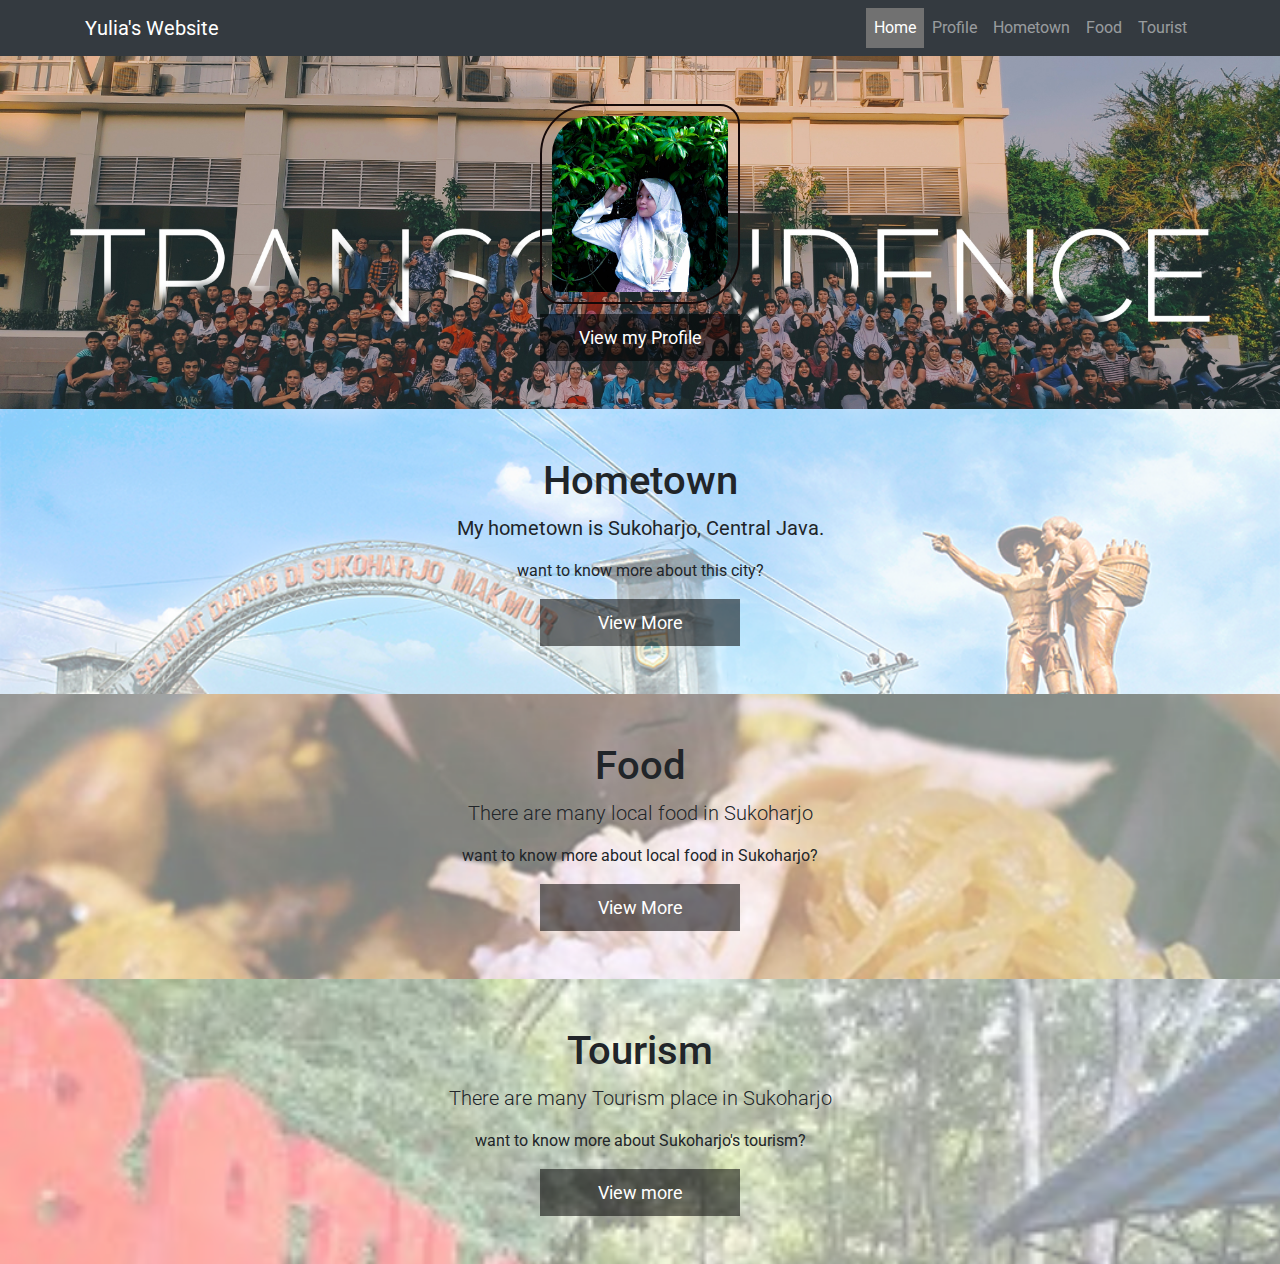
<file: index.html>
<!DOCTYPE html>
<html>
   <head>
		<meta charset="utf-8">
		<meta name="viewport" content="width=device-width, initial-scale=1.0">
		<title>Home Page</title>
		<link rel="stylesheet" href="style.css">
		<link rel="stylesheet" href="https://stackpath.bootstrapcdn.com/bootstrap/4.3.1/css/bootstrap.min.css" integrity="sha384-ggOyR0iXCbMQv3Xipma34MD+dH/1fQ784/j6cY/iJTQUOhcWr7x9JvoRxT2MZw1T" crossorigin="anonymous">  
		<script src="https://code.jquery.com/jquery-3.3.1.slim.min.js" integrity="sha384-q8i/X+965DzO0rT7abK41JStQIAqVgRVzpbzo5smXKp4YfRvH+8abtTE1Pi6jizo" crossorigin="anonymous"></script>
		<script src="https://cdnjs.cloudflare.com/ajax/libs/popper.js/1.14.7/umd/popper.min.js" integrity="sha384-UO2eT0CpHqdSJQ6hJty5KVphtPhzWj9WO1clHTMGa3JDZwrnQq4sF86dIHNDz0W1" crossorigin="anonymous"></script>
		<script src="https://stackpath.bootstrapcdn.com/bootstrap/4.3.1/js/bootstrap.min.js" integrity="sha384-JjSmVgyd0p3pXB1rRibZUAYoIIy6OrQ6VrjIEaFf/nJGzIxFDsf4x0xIM+B07jRM" crossorigin="anonymous"></script>      
		<link href="https://fonts.googleapis.com/css?family=Open+Sans|Roboto" rel="stylesheet">
   </head>
   <body>
		<nav class="navbar navbar-expand-lg navbar-dark bg-dark fixed-top">
			<div class="container">
				<a class="navbar-brand" href="index.html">Yulia's Website</a>
				<button class="navbar-toggler" type="button" data-toggle="collapse" data-target="#navbarResponsive" 
					aria-controls="navbarResponsive" aria-expanded="false" aria-label="Toggle navigation">
					<span class="navbar-toggler-icon"></span>
				</button>
				<div class="collapse navbar-collapse" id="navbarResponsive">
					<ul class="navbar-nav ml-auto">
						<li class="nav-item active">
							<a class="nav-link" href="index.html">Home</a>
						</li>
						<li class="nav-item">
							<a class="nav-link" href="profile.html">Profile</a>
						</li>
						<li class="nav-item">
							<a class="nav-link" href="hometown.html">Hometown</a>
						</li>
						<li class="nav-item">
							<a class="nav-link" href="food.html">Food</a>
						</li>
						<li class="nav-item">
							<a class="nav-link" href="tourist.html">Tourist</a>
						</li>
					</ul>
				</div>
			</div>
		</nav>
		
		<header class="py-5 bg-image-full" style="background-image: url('assets/4.jpg');">
			<img id="radius" class="img-fluid d-block mx-auto" style="max-width:200px;"src="assets/3.jpg" alt="">
			<div class="wrapper" style="margin-top: 10px;">
				<button class="myBtn" onclick="window.location.href='profile.html'">View my Profile</button>
			</div>
		</header>
		
		<!-- Content section -->
		<section class="py-5 wrapper" style="background-image: url('assets/5.png'); background-size: cover; ">
			<div class="container">
				<h1>Hometown</h1>
				<p class="lead"><b> My hometown is Sukoharjo, Central Java. </b> </p>
				<p>want to know more about this city?</p>
			</div>
			<div  style="margin-top: 10px;">
				<button class="myBtn" onclick="window.location.href='hometown.html'">View More</button>
			</div>
		</section>
		
		<!-- Content section -->
		<section class="py-5 wrapper" style="background-image: url('assets/7.png'); background-size: cover; ">
			<div class="container">
				<h1>Food</h1>
				<p class="lead">There are many local food in Sukoharjo </p>
				<p>want to know more about local food in Sukoharjo?</p>
			</div>
			<div  style="margin-top: 10px;">
				<button class="myBtn" onclick="window.location.href='food.html'">View More</button>
			</div>
		</section>

		<!-- Content section -->
		<section class="py-5 wrapper" style="background-image: url('assets/6.png'); background-size: cover;">
			<div class="container">
				<h1>Tourism</h1>
				<p class="lead">There are many Tourism place in Sukoharjo  </p>
				<p>want to know more about Sukoharjo's tourism?</p>
			</div>
			<div  style="margin-top: 10px;">
				<button class="myBtn" onclick="window.location.href='tourist.html'">View more</button>
			</div>
		</section>
	</body>

</html>
</file>
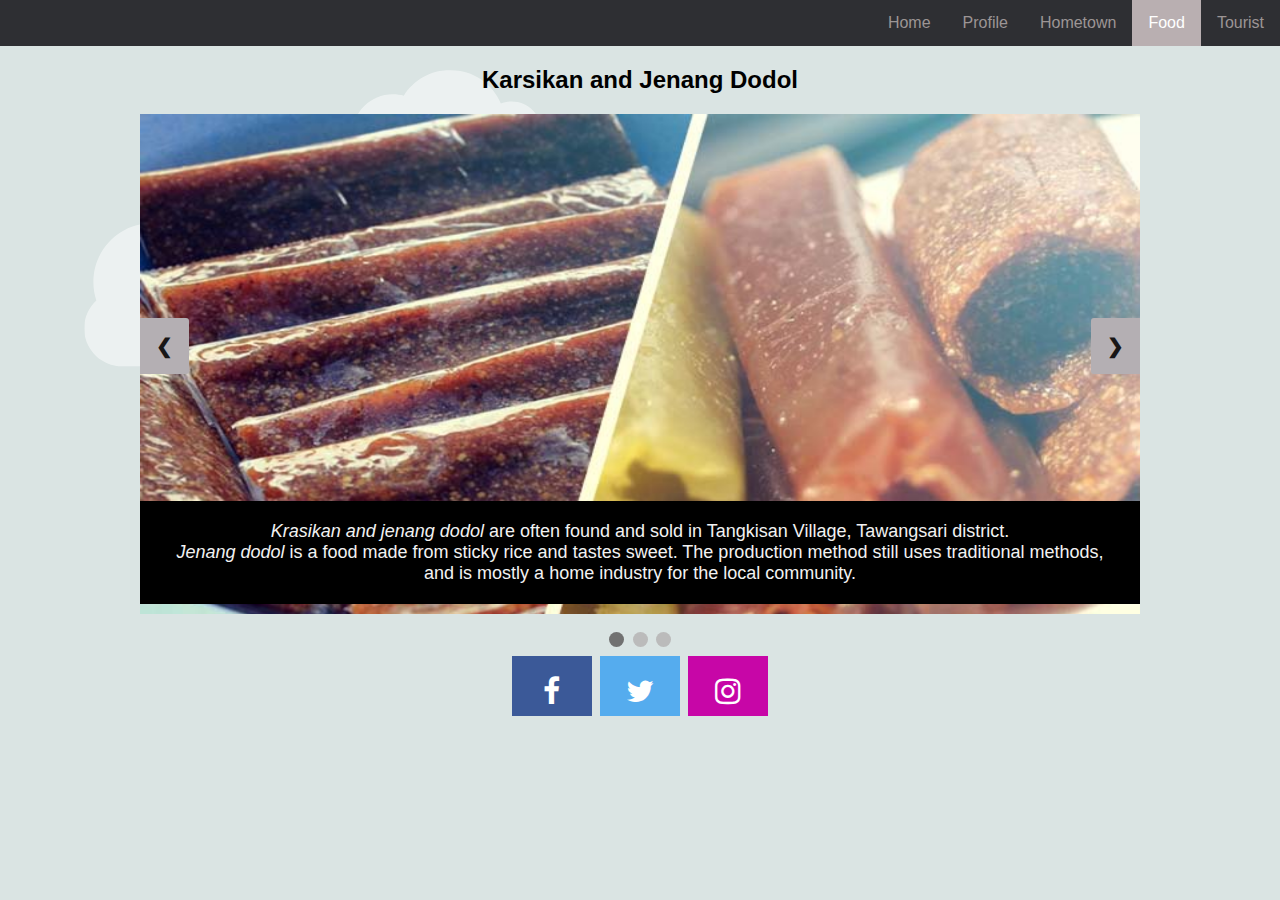
<file: food.html>
<!DOCTYPE html>
<html>
	<head>
		<title>Food</title>
		<link rel="stylesheet" href="https://cdnjs.cloudflare.com/ajax/libs/font-awesome/4.7.0/css/font-awesome.min.css">
		<link rel="stylesheet" href="style2.css">
	</head>
	<body>

		<ul>
			<li><a href="tourist.html">Tourist</a></li>
			<li><a class="active" href="food.html">Food</a></li>
			<li><a href="hometown.html">Hometown</a></li>
			<li><a  href="profile.html">Profile</a></li>
			<li><a  href="index.html">Home</a></li>
		</ul>

		<div class="slideshow-container">

			<div class="mySlides fade">
				<h2 style="text-align: center">Karsikan and Jenang Dodol</h2>
				<img src="assets/11.png"  style="width:1000px; height:500px ">
				<div class="text" style="background-color:black;">
					<i> Krasikan and jenang dodol </i> are often found and sold in Tangkisan Village, Tawangsari district. 
					<br><i> Jenang dodol </i> is a food made from sticky rice and tastes sweet. 
					The production method still uses traditional methods, and is mostly a home industry for the local community.
				</div>
			</div>
			
			<div class="mySlides fade">
				<h2 style="text-align: center">Tempe Alakatak</h2>
				<img src="assets/12.png"  style="width:1000px; height:500px ">
				<div class="text" style="background-color:black;">
					<i> Alakathak </i>is made from tempe which is made from <i> koro benguk </i> and noodles made from starch. 
					<br>Both ingredients are wrapped in teak leaves which are still green. 
					Alakathak is sold at traditional markets in and around Weru district. 
					this food is great eaten with chilies. 	
				</div>
			</div>
			
			<div class="mySlides fade">
				<h2 style="text-align: center">Gempol Pleret</h2>
				<img src="assets/13.png" style="width:1000px; height:500px ">
				<div class="text" style="background-color:black;">
					<i>Gempol pleret </i> is a typical Sukoharjo drink made from rice flour which is made round, 
					served with added palm sugar / coconut and ice cubes which will add a fresh taste.
					<i>Gempol pleret </i> is widely sold in Wirun Village, Mojolaban district.
				</div>
			</div>
			<a class="prev" onclick="plusSlides(-1)">&#10094;</a>
			<a class="next" onclick="plusSlides(1)">&#10095;</a>	
		</div>
		<br>
		<div style="text-align:center">
			<span class="dot" onclick="currentSlide(1)"></span> 
			<span class="dot" onclick="currentSlide(2)"></span> 
			<span class="dot" onclick="currentSlide(3)"></span> 
		</div>
		<div style="text-align:center">
			<a href="https://www.facebook.com/nizayulia" class="fa fa-facebook"></a>
			<a href="https://www.twitter.com/Nizayulia" class="fa fa-twitter"></a>
			<a href="https://www.instagram.com/nizayulia" class="fa fa-instagram"></a>
		</div>

		<script>
			var slideIndex = 1;
			showSlides(slideIndex);
			
			function plusSlides(n) {
			  showSlides(slideIndex += n);
			}
			function currentSlide(n) {
			  showSlides(slideIndex = n);
			}
			function showSlides(n) {
			  var i;
			  var slides = document.getElementsByClassName("mySlides");
			  var dots = document.getElementsByClassName("dot");
			  if (n > slides.length) {slideIndex = 1}    
			  if (n < 1) {slideIndex = slides.length}
			  for (i = 0; i < slides.length; i++) {
				  slides[i].style.display = "none";  
			  }
			  for (i = 0; i < dots.length; i++) {
				  dots[i].className = dots[i].className.replace(" active", "");
			  }
			  slides[slideIndex-1].style.display = "block";  
			  dots[slideIndex-1].className += " active";
			}
			</script>
	</body>
</html>
</file>
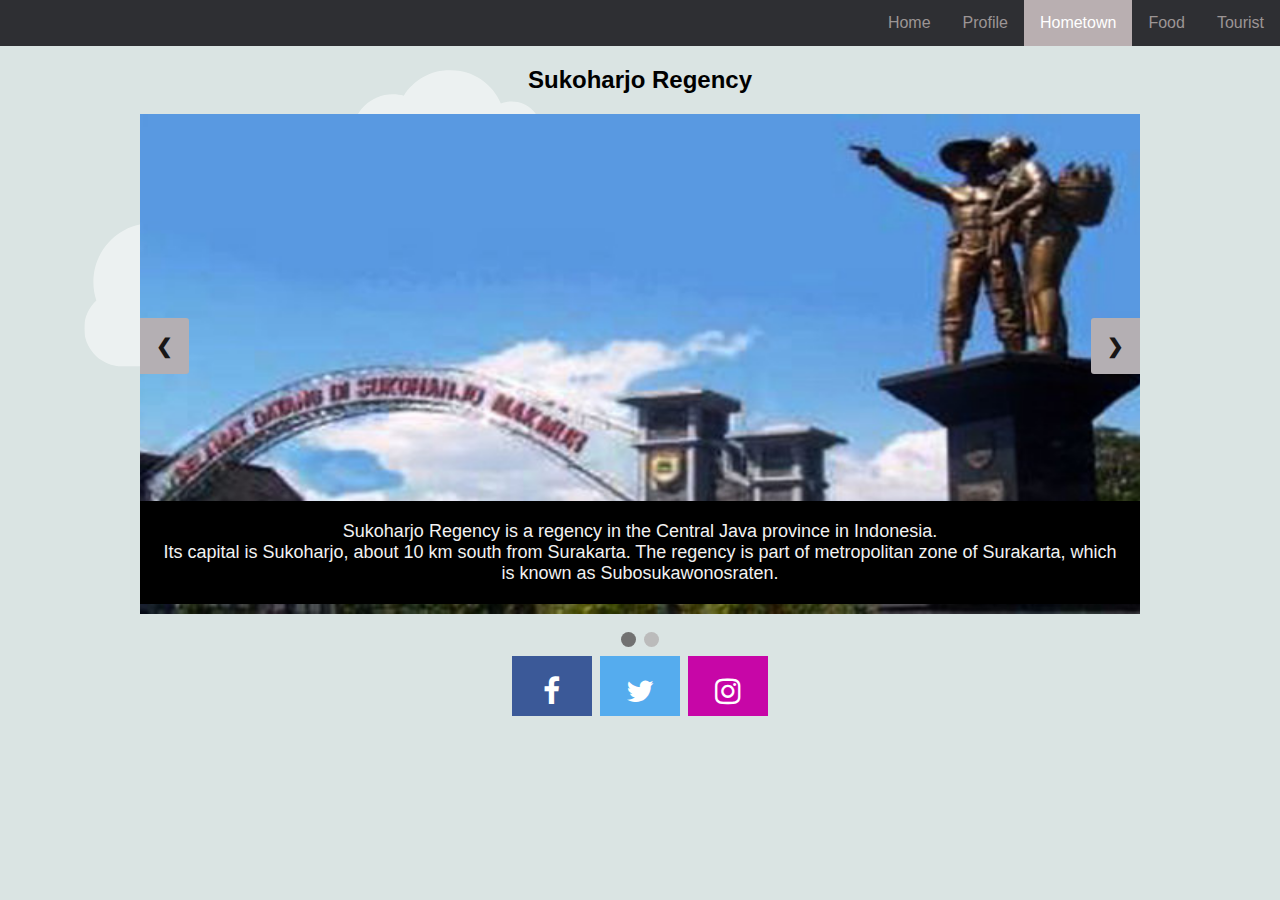
<file: hometown.html>
<!DOCTYPE html>
<html>
	<head>
    <title>Hometown</title>
		<link rel="stylesheet" href="https://cdnjs.cloudflare.com/ajax/libs/font-awesome/4.7.0/css/font-awesome.min.css">
		<link rel="stylesheet" href="style2.css">
		<style> body {font-family: Verdana, sans-serif; margin:0; background-image:url("assets/17.png");}</style>
	</head>
	<body>

		<ul>
			<li><a href="tourist.html">Tourist</a></li>
			<li><a href="food.html">Food</a></li>
			<li><a class="active" href="hometown.html">Hometown</a></li>
			<li><a href="profile.html">Profile</a></li>
			<li><a  href="index.html">Home</a></li>
		</ul>

		<div class="slideshow-container">
			<div class="mySlides fade">
				<h2 style="text-align: center">Sukoharjo Regency</h2>
				<img src="assets/2.png"  style="width:1000px; height:500px ">
				<div class="text" style="background-color:black;">
					Sukoharjo Regency is a regency in the Central Java province in Indonesia. 
					<br>Its capital is Sukoharjo, about 10 km south from Surakarta. 
					The regency is part of metropolitan zone of Surakarta, which is known as Subosukawonosraten.
				</div>
			</div>
			
			<div class="mySlides fade">
				<h2 style="text-align: center"> Where is Sukoharjo?</h2>
				<img src="assets/10.png"  style="width:1000px; height:500px ">
				<div class="text" style="background-color:black;">
					This is the location of Sukoharjo regency.
					<br>This regency is bordered by Surakarta in the north, Karanganyar Regency in the east, 
					Wonogiri Regency and Yogyakarta in the south as well as Klaten Regency in the west. 
				</div>
			</div>
			<a class="prev" onclick="plusSlides(-1)">&#10094;</a>
			<a class="next" onclick="plusSlides(1)">&#10095;</a>
		</div>
		<br>
		<div style="text-align:center">
			<span class="dot" onclick="currentSlide(1)"></span> 
			<span class="dot" onclick="currentSlide(2)"></span> 
		</div>
		<div style="text-align:center">
			<a href="https://www.facebook.com/nizayulia" class="fa fa-facebook"></a>
			<a href="https://www.twitter.com/Nizayulia" class="fa fa-twitter"></a>
			<a href="https://www.instagram.com/nizayulia" class="fa fa-instagram"></a>
		</div>

		<script>
			var slideIndex = 1;
			showSlides(slideIndex);
			function plusSlides(n) {
			showSlides(slideIndex += n);
			}
			function currentSlide(n) {
			showSlides(slideIndex = n);
			}
			function showSlides(n) {
			var i;
			var slides = document.getElementsByClassName("mySlides");
			var dots = document.getElementsByClassName("dot");
			if (n > slides.length) {slideIndex = 1}    
			if (n < 1) {slideIndex = slides.length}
			for (i = 0; i < slides.length; i++) {
				slides[i].style.display = "none";  
			}
			for (i = 0; i < dots.length; i++) {
				dots[i].className = dots[i].className.replace(" active", "");
			}
			slides[slideIndex-1].style.display = "block";  
			dots[slideIndex-1].className += " active";
			}
		</script>
	</body>
</html>
</file>
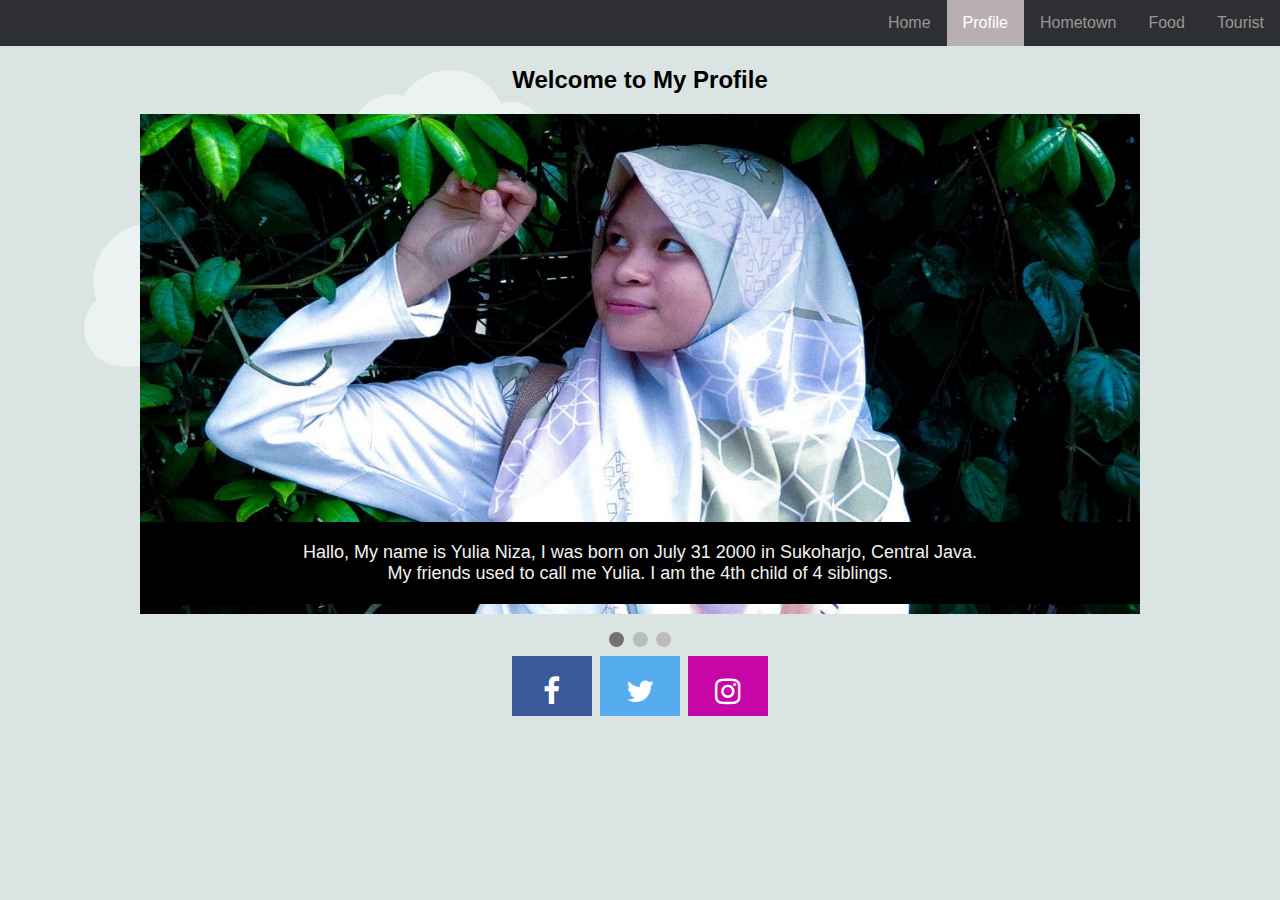
<file: profile.html>
<!DOCTYPE html>
<html>
	<head>
		<title>Profile</title>
		<link rel="stylesheet" href="https://cdnjs.cloudflare.com/ajax/libs/font-awesome/4.7.0/css/font-awesome.min.css">
		<link rel="stylesheet" href="style2.css">
	</head>
	<body>

		<ul>
			<li><a href="tourist.html">Tourist</a></li>
			<li><a href="food.html">Food</a></li>
			<li><a href="hometown.html">Hometown</a></li>
			<li><a class="active" href="profile.html">Profile</a></li>
			<li><a href="index.html">Home</a></li>
		</ul>

		<div class="slideshow-container">
			<div class="mySlides fade">
				<h2 style="text-align: center"> Welcome to My Profile </h2>
				<img src="assets/8.png"  style="width:1000px; height:500px ">
				<div class="text" style="background-color:black;">
				Hallo, My name is Yulia Niza, I was born on July 31 2000 in Sukoharjo, Central Java. 
				<span><br></span>My friends used to call me Yulia. 
				I am the 4th child of 4 siblings.
				</div>
			</div>
			
			<div class="mySlides fade">
				<h2 style="text-align: center">Informatics ITS 2018 </h2>
				<img src="assets/4.jpg"  style="width:1000px; height:500px ">
				<div class="text" style="background-color:black;">
				Now I am a student at the Sepuluh Nopember Institute of Technology majoring in informatics.
				<br>The photo above is a photo with a class of friends who I consider as family.</div>
			</div>
			
			<div class="mySlides fade">
				<h2 style="text-align: center">I Like Traveling</h2>
				<img src="assets/9.jpg" style="width:1000px; height:500px ">
				<div class="text" style="background-color:black;">
				My hobby is traveling, the photo above was taken when my friends and I went to 
				Banyuwangi to unwind after the exam ends </div>
			</div>
		</div>
		<br>
		<div style="text-align:center">
			<span class="dot"></span> 
			<span class="dot"></span> 
			<span class="dot"></span> 
		</div>
		<div style="text-align:center">
			<a href="https://www.facebook.com/nizayulia" class="fa fa-facebook"></a>
			<a href="https://www.twitter.com/Nizayulia" class="fa fa-twitter"></a>
			<a href="https://www.instagram.com/nizayulia" class="fa fa-instagram"></a>
		</div>

		<script>
			var slideIndex = 0;
			showSlides();
			function showSlides() {
			  var i;
			  var slides = document.getElementsByClassName("mySlides");
			  var dots = document.getElementsByClassName("dot");
			  for (i = 0; i < slides.length; i++) {
				slides[i].style.display = "none";  
			  }
			  slideIndex++;
			  if (slideIndex > slides.length) {slideIndex = 1}    
			  for (i = 0; i < dots.length; i++) {
				dots[i].className = dots[i].className.replace(" active", "");
			  }
			  slides[slideIndex-1].style.display = "block";  
			  dots[slideIndex-1].className += " active";
			  setTimeout(showSlides, 5000); // Change image every 5 seconds
			}
		</script>

	</body>
</html>
</file>
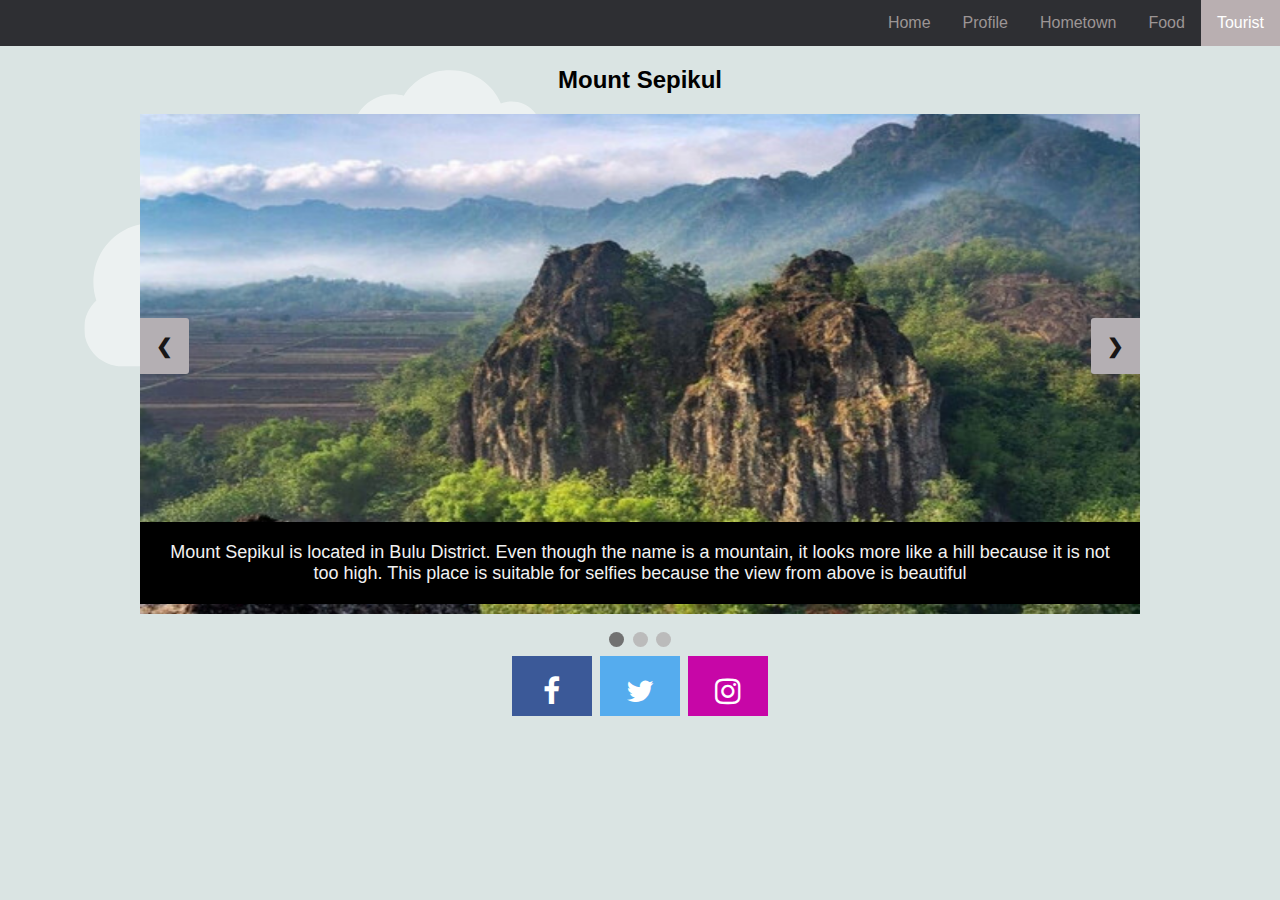
<file: tourist.html>
<!DOCTYPE html>
<html>
	<head>
		<title>Tourist</title>
		<link rel="stylesheet" href="https://cdnjs.cloudflare.com/ajax/libs/font-awesome/4.7.0/css/font-awesome.min.css">
		<link rel="stylesheet" href="style2.css">
	</head>
	<body>

		<ul>
			<li><a class="active"  href="tourist.html">Tourist</a></li>
			<li><a href="food.html">Food</a></li>
			<li><a href="hometown.html">Hometown</a></li>
			<li><a  href="profile.html">Profile</a></li>
			<li><a  href="index.html">Home</a></li>
		</ul>

		<div class="slideshow-container">

			<div class="mySlides fade">
				<h2 style="text-align: center">Mount Sepikul </h2>
				<img src="assets/14.png"  style="width:1000px; height:500px ">
				<div class="text" style="background-color:black;">
					Mount Sepikul is located in Bulu District. Even though the name is a mountain, it looks more like a hill because it is not too high. 
					This place is suitable for selfies because the view from above is beautiful
				</div>
			</div>
			
			<div class="mySlides fade">
				<h2 style="text-align: center">Batu Seribu</h2>
				<img src="assets/15.png"  style="width:1000px; height:500px ">
				<div class="text" style="background-color:black;">
					<i> Batu Seribu </i>is located in Bulu district, this place offers the sensation of swimming with a natural atmosphere. 	
				</div>
			</div>
			
			<div class="mySlides fade">
				<h2 style="text-align: center">Telaga Claket</h2>
				<img src="assets/16.png" style="width:1000px; height:500px ">
				<div class="text" style="background-color:black;">
					<i>Telaga Claket </i> is located in the border area between Wonogiri and Sukoharjo Regencies. Here, you will be presented with a lake view with cliffs and hills around it. 
					Apart from being suitable as a photo hunting spot, Telaga Claket also has a favorite spot for fishing hobbyists.
				</div>
			</div>
			
			<a class="prev" onclick="plusSlides(-1)">&#10094;</a>
			<a class="next" onclick="plusSlides(1)">&#10095;</a>
			
		</div>
		<br>
		<div style="text-align:center">
			<span class="dot" onclick="currentSlide(1)"></span> 
			<span class="dot" onclick="currentSlide(2)"></span> 
			<span class="dot" onclick="currentSlide(3)"></span> 
		</div>

		<div style="text-align:center">
			<a href="https://www.facebook.com/nizayulia" class="fa fa-facebook"></a>
			<a href="https://www.twitter.com/Nizayulia" class="fa fa-twitter"></a>
			<a href="https://www.instagram.com/nizayulia" class="fa fa-instagram"></a>
		</div>

		<script>
			var slideIndex = 1;
			showSlides(slideIndex);
			
			function plusSlides(n) {
			  showSlides(slideIndex += n);
			}
			
			function currentSlide(n) {
			  showSlides(slideIndex = n);
			}
			
			function showSlides(n) {
			  var i;
			  var slides = document.getElementsByClassName("mySlides");
			  var dots = document.getElementsByClassName("dot");
			  if (n > slides.length) {slideIndex = 1}    
			  if (n < 1) {slideIndex = slides.length}
			  for (i = 0; i < slides.length; i++) {
				  slides[i].style.display = "none";  
			  }
			  for (i = 0; i < dots.length; i++) {
				  dots[i].className = dots[i].className.replace(" active", "");
			  }
			  slides[slideIndex-1].style.display = "block";  
			  dots[slideIndex-1].className += " active";
			}
		</script>
		


	</body>
</html>
</file>
<file: style.css>
body {
    padding-top: 56px;
  }
  
  .bg-image-full {
    background: no-repeat center center scroll;
    -webkit-background-size: cover;
    -moz-background-size: cover;
    background-size: cover;
    -o-background-size: cover;
  }

  #radius {
    border: 2px solid rgb(20, 9, 9);
    padding: 10px;
    border-radius: 50px 20px;
  }

  .wrapper {
    text-align: center;
}

.button {
  background-color: #4CAF50; /* Green */
  border: none;
  color: white;
  padding: 16px 32px;
  text-align: center;
  text-decoration: none;
  display: inline-block;
  font-size: 16px;
  margin: 4px 2px;
  transition-duration: 0.4s;
  cursor: pointer;
}
.button1 {
  background-color: white; 
  color: black; 
  border: 2px solid #4CAF50;
}

.button1:hover {
  background-color: #4CAF50;
  color: white;
}

.myBtn {
    
    width: 200px;
    font-size: 18px;
    padding: 10px;
    border: none;
    background: rgba(0, 0, 0, 0.541);
    color: #fff;
    cursor: pointer;
  }
  .myBtn:hover{
    background-color: #d88cc5;
    color: white;
  }
  
 .lead{font-size:1.25rem;font-weight:300}

 .mySlides {display: none}
img {vertical-align: middle;}

/* Slideshow container */
.slideshow-container {
  max-width: 1000px;
  position: relative;
  margin: auto;
}

/* Next & previous buttons */
.prev, .next {
  cursor: pointer;
  position: absolute;
  top: 50%;
  width: auto;
  padding: 16px;
  margin-top: -22px;
  color: white;
  font-weight: bold;
  font-size: 18px;
  transition: 0.6s ease;
  border-radius: 0 3px 3px 0;
  user-select: none;
}

/* Position the "next button" to the right */
.next {
  right: 0;
  border-radius: 3px 0 0 3px;
}

/* On hover, add a black background color with a little bit see-through */
.prev:hover, .next:hover {
  background-color: rgba(0,0,0,0.8);
}

/* Caption text */
.text {
  color: #f2f2f2;
  font-size: 15px;
  padding: 8px 12px;
  position: absolute;
  bottom: 8px;
  width: 100%;
  text-align: center;
}

/* Number text (1/3 etc) */
.numbertext {
  color: #f2f2f2;
  font-size: 12px;
  padding: 8px 12px;
  position: absolute;
  top: 0;
}

/* The dots/bullets/indicators */
.dot {
  cursor: pointer;
  height: 15px;
  width: 15px;
  margin: 0 2px;
  background-color: #bbb;
  border-radius: 50%;
  display: inline-block;
  transition: background-color 0.6s ease;
}

.active, .dot:hover {
  background-color: #717171;
}

/* Fading animation */
.fade {
  -webkit-animation-name: fade;
  -webkit-animation-duration: 1.5s;
  animation-name: fade;
  animation-duration: 1.5s;
}

@-webkit-keyframes fade {
  from {opacity: .4} 
  to {opacity: 1}
}

@keyframes fade {
  from {opacity: .4} 
  to {opacity: 1}
}

/* On smaller screens, decrease text size */
@media only screen and (max-width: 300px) {
  .prev, .next,.text {font-size: 11px}
}
</file>
<file: style2.css>
* {box-sizing: border-box}
body {font-family: Verdana, sans-serif; margin:0; background-image:url("assets/17.png");}
.mySlides {display: none}
img {vertical-align: middle;}


ul {
list-style-type: none;
margin: 0;
padding: 0;
overflow: hidden;
background-color: #2e2f33;
}

li {
float: right;
}

li a {
display: block;
color: rgb(156, 149, 149);
text-align: center;
padding: 14px 16px;
text-decoration: none;
}

li a:hover:not(.active) {
background-color: #ddd;
}

li a.active {
color: white;
background-color: #b9afb1;
}

/* Slideshow container */
.slideshow-container {
max-width: 1000px;
position: relative;
margin: auto;
}

/* Next & previous buttons */
.prev, .next {
cursor: pointer;
position: absolute;
top: 50%;
width: auto;
padding: 16px;
margin-top: -22px;
color: rgb(24, 22, 22);
background-color: #b4afb3;
font-weight: bold;
font-size: 20px;
transition: 0.6s ease;
border-radius: 0 3px 3px 0;
user-select: none;
}

/* Position the "next button" to the right */
.next {
right: 0;
border-radius: 3px 0 0 3px;
}

/* On hover, add a black background color with a little bit see-through */
.prev:hover, .next:hover {
background-color: rgba(0,0,0,0.8);
}

/* Caption text */
.text {
color: #f2f2f2;
font-size: 18px;
padding: 20px 20px;
position: absolute;
bottom: 10px;
width: 100%;
text-align: center;
}

/* Number text (1/3 etc) */
.numbertext {
color: #f2f2f2;
font-size: 12px;
padding: 8px 12px;
position: absolute;
top: 0;
}

/* The dots/bullets/indicators */
.dot {
cursor: pointer;
height: 15px;
width: 15px;
margin: 0 2px;
background-color: #bbb;
border-radius: 50%;
display: inline-block;
transition: background-color 0.6s ease;
}

.active, .dot:hover {
background-color: #717171;
}

/* Fading animation */
.fade {
-webkit-animation-name: fade;
-webkit-animation-duration: 1.5s;
animation-name: fade;
animation-duration: 1.5s;
}

@-webkit-keyframes fade {
from {opacity: .4} 
to {opacity: 1}
}

@keyframes fade {
from {opacity: .4} 
to {opacity: 1}
}

/* On smaller screens, decrease text size */
@media only screen and (max-width: 300px) {
.prev, .next,.text {font-size: 11px}
}

.fa-facebook {
background: #3B5998;
color: white;
}

.fa-twitter {
background: #55ACEE;
color: white;
}
.fa-instagram {
background: #c706a7;
color: white;
}
.fa {
padding: 20px;
font-size: 30px;
width: 80px;
height: 60px;
text-align: center;
text-decoration: none;
margin: 5px 2px;
}

.fa:hover {
    opacity: 0.7;
}
</file>
